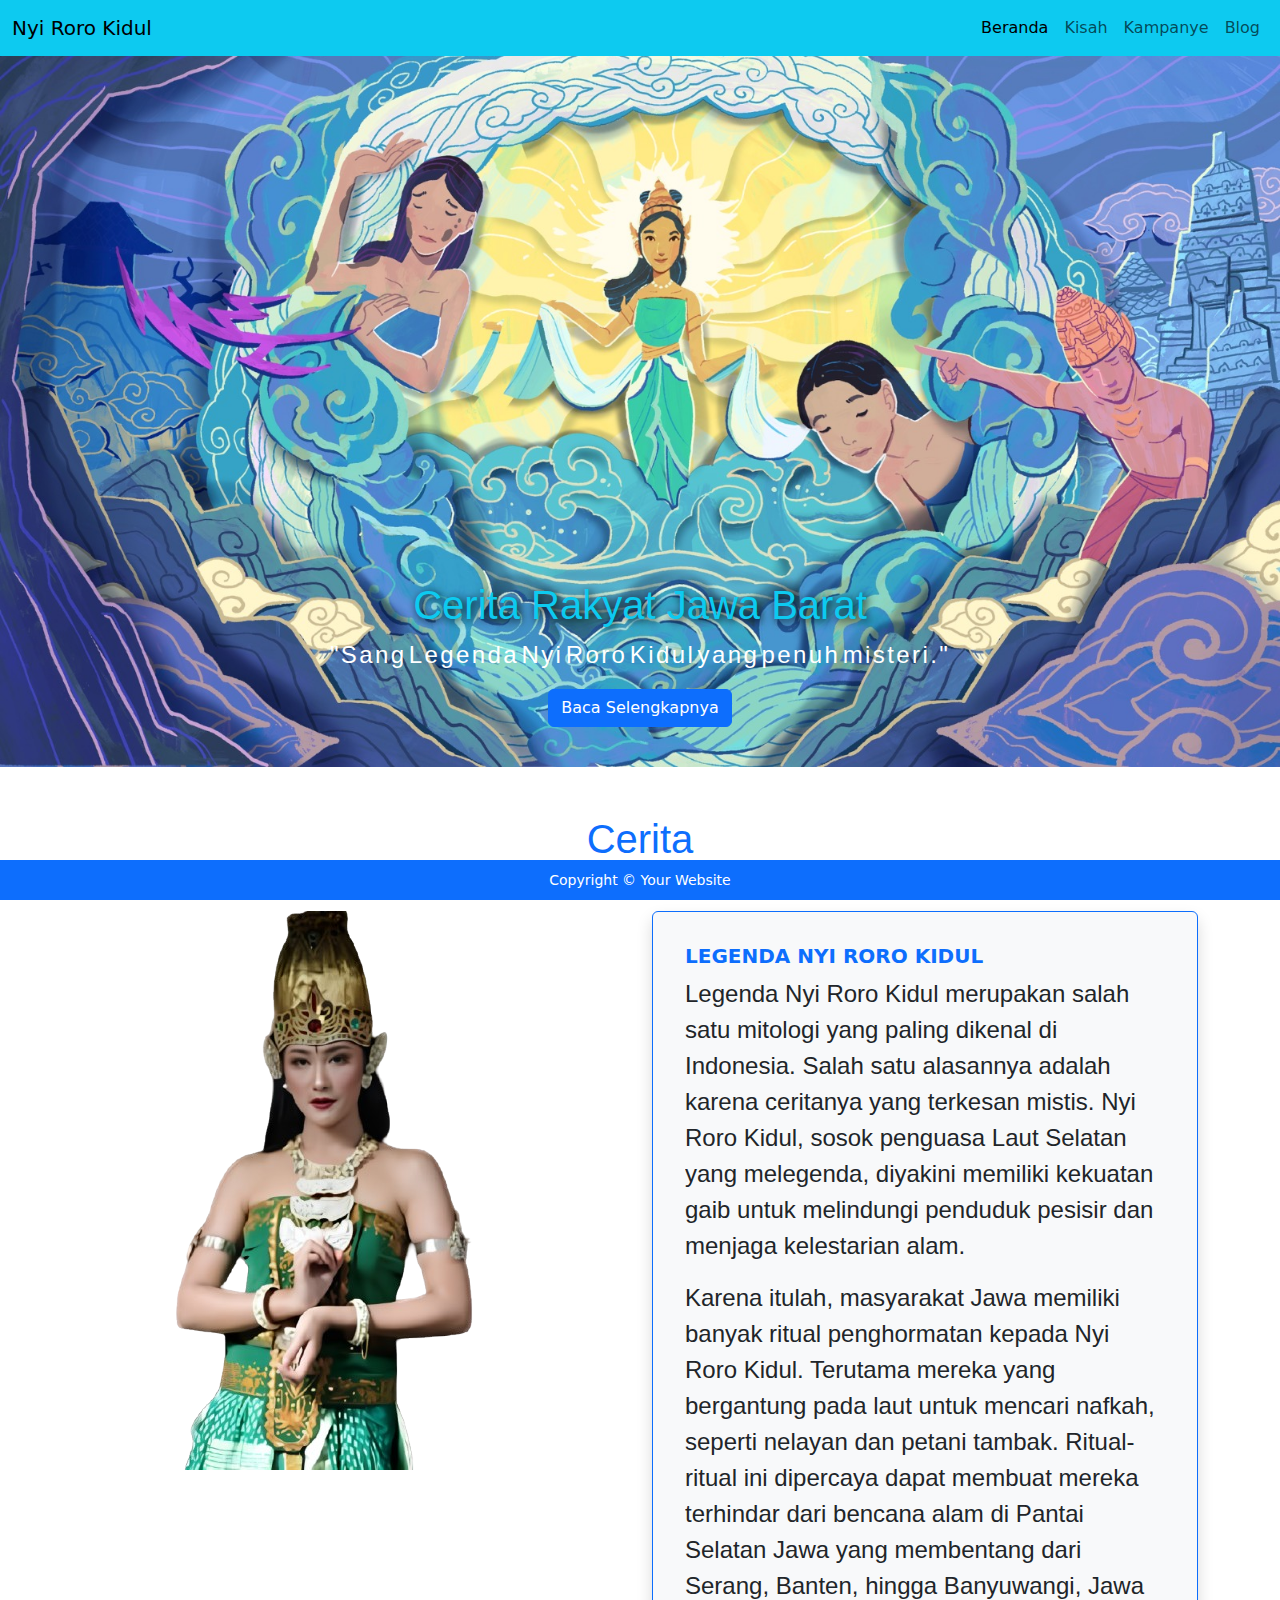
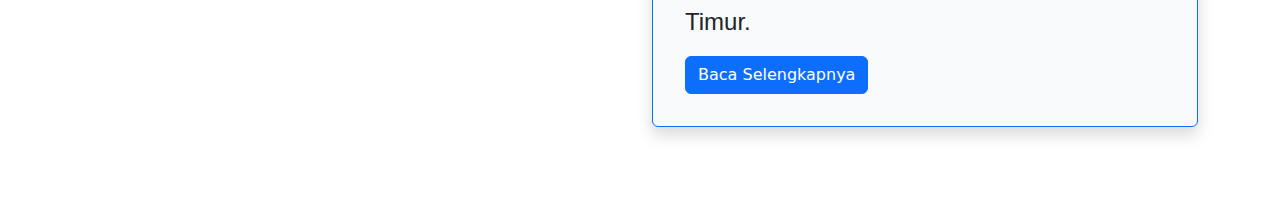
<file: index.html>
<!-- index.html -->
<!DOCTYPE html>
<html lang="en">
  <head>
    <meta charset="UTF-8" />
    <meta name="viewport" content="width=device-width, initial-scale=1.0" />
    <title>My Website</title>
    <link href="https://cdn.jsdelivr.net/npm/bootstrap@5.3.0/dist/css/bootstrap.min.css" rel="stylesheet" />
    <link rel="stylesheet" href="css/animations/text-jumping.css" />
  </head>
  <body>
    <!-- Tempat untuk navbar -->
    <div id="navbar"></div>
    <!-- Tempat untuk carousel -->
    <div id="carouselContainer"></div>

    <!-- Prolog Untuk Cerita  -->
    <div class="container my-5">
      <h1 class="text-center my-5 text-primary" id="h1-cerita">Cerita</h1>
      <div class="row">
          <div class="col-md-6">
              <img src="image/nyi-roro-kidul.png"  class="img-fluid rounded object-fit-cover" alt="Legenda Nyi Roro Kidul">
          </div>
          <div class="col-md-6">
              <div class="card shadow p-3 mb-5 bg-body-tertiary rounded border border-primary ">
                  <div class="card-body ">
                      <h5 class="card-title text-primary text-uppercase fw-bold">Legenda Nyi Roro Kidul</h5>
                      <p class="card-text text-start">
                          Legenda Nyi Roro Kidul merupakan salah satu mitologi yang paling dikenal di Indonesia. Salah satu alasannya adalah karena ceritanya yang terkesan mistis. Nyi Roro Kidul, sosok penguasa Laut Selatan yang melegenda, diyakini memiliki kekuatan gaib untuk melindungi penduduk pesisir dan menjaga kelestarian alam.
                      </p>
                      <p class="card-text">
                          Karena itulah, masyarakat Jawa memiliki banyak ritual penghormatan kepada Nyi Roro Kidul. Terutama mereka yang bergantung pada laut untuk mencari nafkah, seperti nelayan dan petani tambak. Ritual-ritual ini dipercaya dapat membuat mereka terhindar dari bencana alam di Pantai Selatan Jawa yang membentang dari Serang, Banten, hingga Banyuwangi, Jawa Timur.
                      </p>
                      <a href="https://indonesiakaya.com/pustaka-indonesia/cerita-rakyat-jawa-barat-legenda-nyi-roro-kidul/" target="_blank">
                          <button type="button" class="btn btn-primary">Baca Selengkapnya</button>
                      </a>
                  </div>
              </div>
          </div>
      </div>
  </div>


    <!-- Tempat untuk Footer -->
     <div id="footerContainer"></div>

     

    <!-- Bootstrap JS -->
    <script src="https://cdn.jsdelivr.net/npm/bootstrap@5.3.0/dist/js/bootstrap.bundle.min.js"></script>
    <script src="https://cdn.jsdelivr.net/npm/@popperjs/core@2.11.6/dist/umd/popper.min.js"></script>
    <!-- Custom JS untuk memuat navbar -->
    <script src="js/navbar.js"></script>
    <script src="js/caraousel.js"></script>
    <script src="js/footer.js"></script>
    <script src="js/animations/text-jumping.js"></script>
  </body>
</html>
</file>
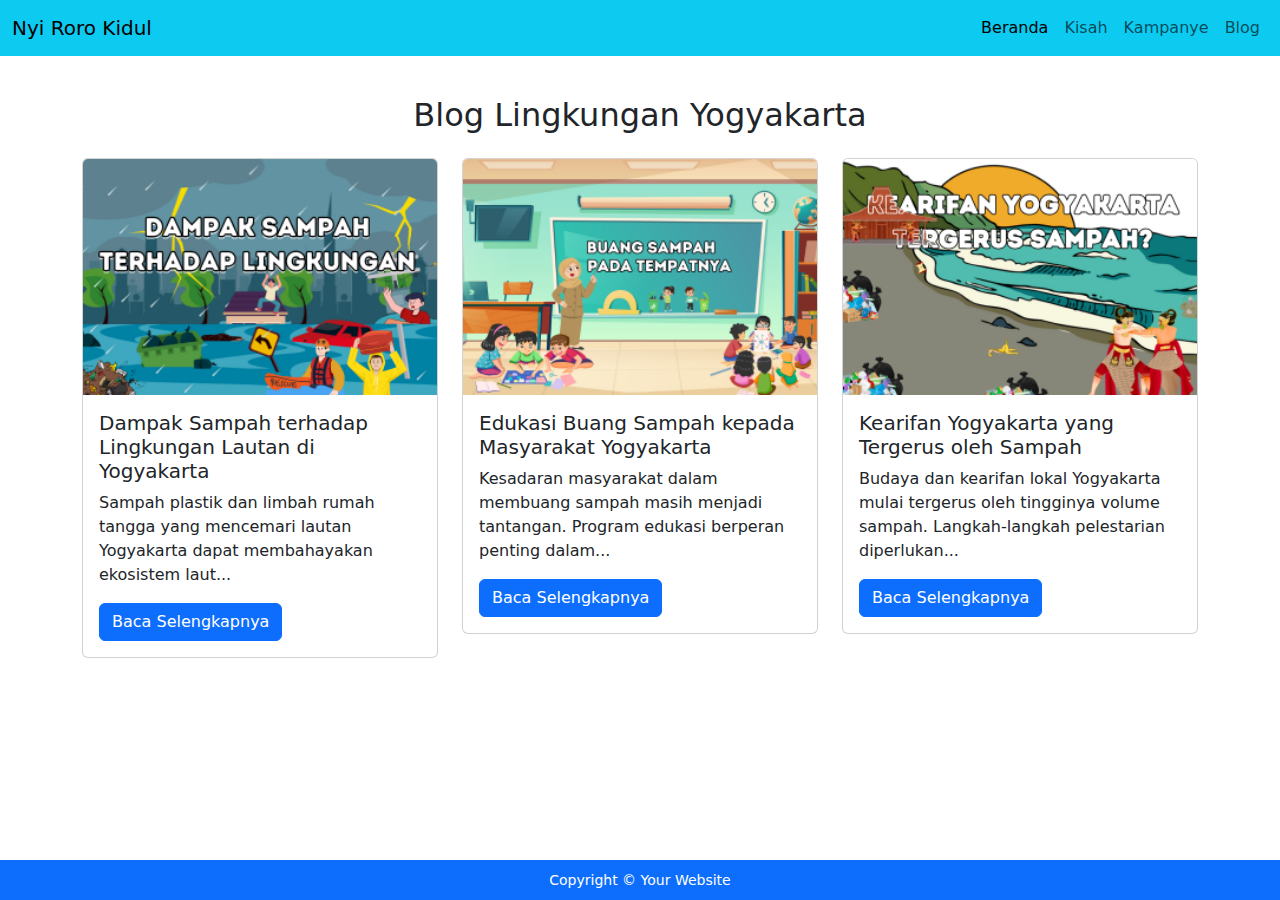
<file: blog.html>
<!DOCTYPE html>
<html lang="en">
<head>
    <meta charset="UTF-8">
    <meta name="viewport" content="width=device-width, initial-scale=1.0">
    <title>Blog</title>
    <link href="https://cdn.jsdelivr.net/npm/bootstrap@5.3.0/dist/css/bootstrap.min.css" rel="stylesheet" />
</head>
<body>
    <!-- Navbar Template -->
    <div id="navbar"></div>

    <!-- Blog Content -->
    <div class="container my-5 pt-5" >
        <h2 class="text-center mb-4">Blog Lingkungan Yogyakarta</h2>
        <div class="row">
            
            <!-- Blog 1 -->
            <div class="col-md-4">
                <div class="card mb-4">
                    <img src="image/blog/dampak-sampah.png" class="card-img-top" alt="Sampah di Laut">
                    <div class="card-body">
                        <h5 class="card-title">Dampak Sampah terhadap Lingkungan Lautan di Yogyakarta</h5>
                        <p class="card-text">Sampah plastik dan limbah rumah tangga yang mencemari lautan Yogyakarta dapat membahayakan ekosistem laut...</p>
                        <a href="https://kumparan.com/laila-wan/yogyakarta-darurat-sampah-apa-efek-bagi-kesehatan-22toBglomwW" target="_blank" class="btn btn-primary">Baca Selengkapnya</a>
                    </div>
                </div>
            </div>
            
            <!-- Blog 2 -->
            <div class="col-md-4">
                <div class="card mb-4">
                    <img src="image/blog/edukasi-buang-sampah.png" class="card-img-top" alt="Edukasi Buang Sampah">
                    <div class="card-body">
                        <h5 class="card-title">Edukasi Buang Sampah kepada Masyarakat Yogyakarta</h5>
                        <p class="card-text">Kesadaran masyarakat dalam membuang sampah masih menjadi tantangan. Program edukasi berperan penting dalam...</p>
                        <a href="https://dprd.jogjakota.go.id/detail/index/27637" class="btn btn-primary">Baca Selengkapnya</a>
                    </div>
                </div>
            </div>
            
            <!-- Blog 3 -->
            <div class="col-md-4">
                <div class="card mb-4">
                    <img src="image/blog/kearifan-yogyakarta.png" class="card-img-top" alt="Kearifan Lokal">
                    <div class="card-body">
                        <h5 class="card-title">Kearifan Yogyakarta yang Tergerus oleh Sampah</h5>
                        <p class="card-text">Budaya dan kearifan lokal Yogyakarta mulai tergerus oleh tingginya volume sampah. Langkah-langkah pelestarian diperlukan...</p>
                        <a href="https://www.panggungharjo.desa.id/gusti-marel-kebersamaan-dan-kearifan-lokal-kunci-untuk-mengatasi-masalah-sampah/" class="btn btn-primary">Baca Selengkapnya</a>
                    </div>
                </div>
            </div>
            
        </div>
    </div>



    <!-- Footer Template -->
    <div id="footerContainer"></div>


    <script src="https://cdn.jsdelivr.net/npm/bootstrap@5.3.0/dist/js/bootstrap.bundle.min.js"></script>
    <script src="https://cdn.jsdelivr.net/npm/@popperjs/core@2.11.6/dist/umd/popper.min.js"></script>
    <script src="js/navbar.js"></script>
    <script src="js/footer.js"></script>
</body>
</html>
</file>
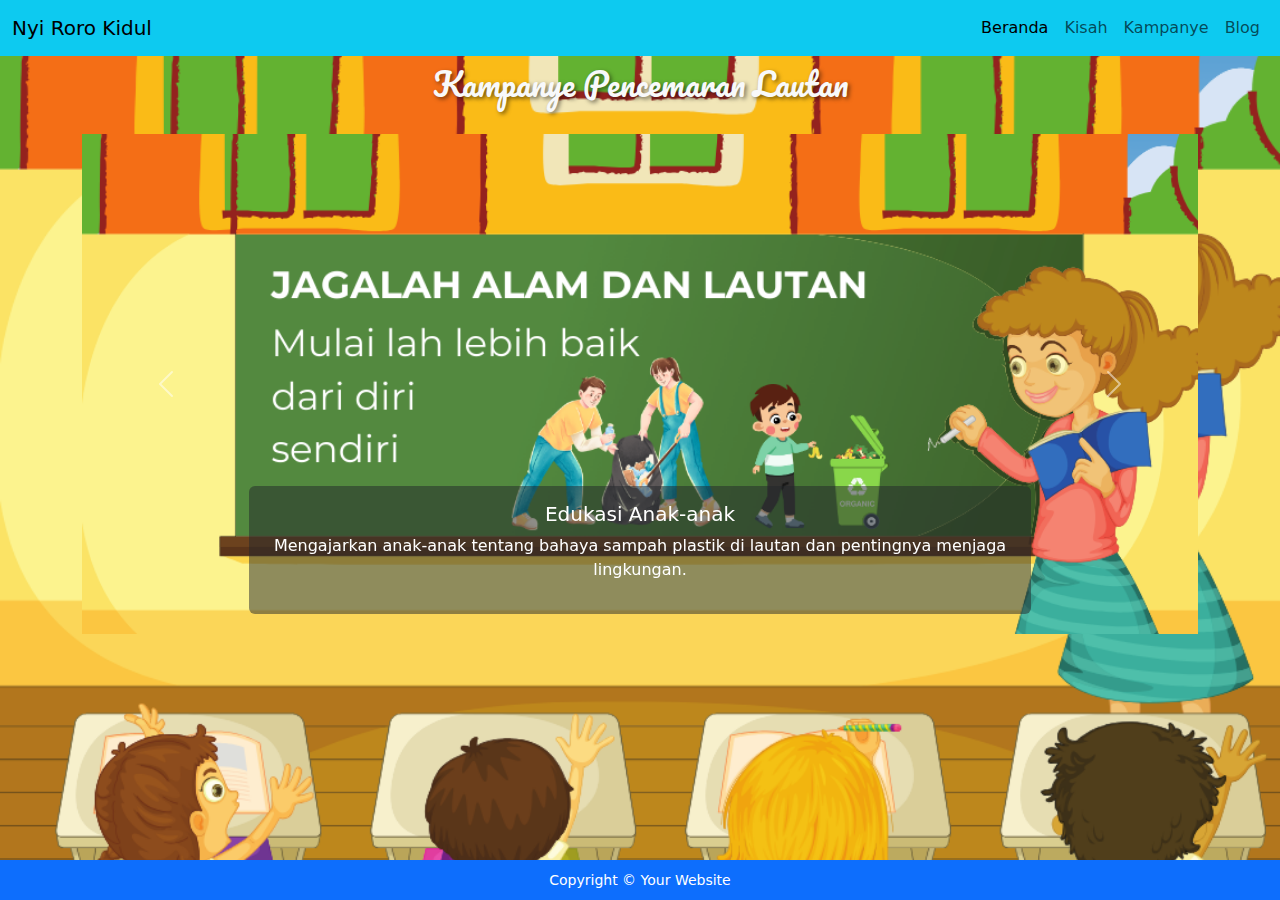
<file: kampanye.html>
<!DOCTYPE html>
<html lang="en">
  <head>
    <meta charset="UTF-8" />
    <meta name="viewport" content="width=device-width, initial-scale=1.0" />
    <title>Kampanye</title>
    <link rel="stylesheet" href="css/kampanye.css" />
    <link href="https://cdn.jsdelivr.net/npm/bootstrap@5.3.0/dist/css/bootstrap.min.css" rel="stylesheet" />
    <!-- GOOGLE FONT API -->
    <link href="https://fonts.googleapis.com/css2?family=Pacifico&display=swap" rel="stylesheet" />
  </head>
  <body id="kampanyeBody" style="background-image: url('./image/kampanye/anak-anak.png')">
    <!-- Navbar Template -->
    <div id="navbar"></div>

    <!-- <h1 class="mt-5">Aksi Kampanye untuk melindungi lautan</h1> -->

    <section class="container my-5 my-5">
      <h2 class="text-center my-3 py-3 text-light">Kampanye Pencemaran Lautan</h2>
      <div id="kampanyeCarousel" class="carousel slide" data-bs-ride="carousel">
        <div class="carousel-inner">
          <div class="carousel-item active" data-bg="anak-anak.png">
            <img src="image/kampanye/anak-anak.png" class="d-block w-100" alt="Edukasi Anak-anak" />
            <div class="carousel-caption d-block bg-dark bg-opacity-50 p-3 rounded">
              <h5>Edukasi Anak-anak</h5>
              <p>Mengajarkan anak-anak tentang bahaya sampah plastik di lautan dan pentingnya menjaga lingkungan.</p>
            </div>
          </div>
          <div class="carousel-item" data-bg="masyarakat-pesisir-pantai.png">
            <img src="image/kampanye/masyarakat-pesisir-pantai.png" class="d-block w-100" alt="Masyarakat Pesisir" />
            <div class="carousel-caption d-block bg-dark bg-opacity-50 p-3 rounded">
              <h5>Masyarakat Pesisir</h5>
              <p>Membantu masyarakat pesisir memahami dampak pencemaran laut terhadap kehidupan mereka.</p>
            </div>
          </div>
          <div class="carousel-item" data-bg="kampanye.png">
            <img src="image/kampanye/kampanye.png" class="d-block w-100" alt="Aksi Kampanye" />
            <div class="carousel-caption d-block bg-dark bg-opacity-50 p-3 rounded">
              <h5>Aksi Kampanye Pecinta Alam</h5>
              <p>Melibatkan pecinta alam dalam kegiatan pembersihan pantai dan penyuluhan lingkungan.</p>
            </div>
          </div>
          <div class="carousel-item" data-bg="turis.png">
            <img src="image/kampanye/turis.png" class="d-block w-100" alt="Turis di Pantai" />
            <div class="carousel-caption d-block bg-dark bg-opacity-50 p-3 rounded">
              <h5>Turis di Pantai</h5>
              <p>Mengajak wisatawan untuk tidak membuang sampah sembarangan dan peduli terhadap kebersihan pantai.</p>
            </div>
          </div>
          <div class="carousel-item" data-bg="pemerintah.png">
            <img src="image/kampanye/pemerintah.png" class="d-block w-100" alt="Aksi Pemerintah" />
            <div class="carousel-caption d-block bg-dark bg-opacity-50 p-3 rounded">
              <h5>Aksi Pemerintah</h5>
              <p>Mendukung kebijakan pemerintah dalam mengurangi pencemaran laut dengan regulasi yang ketat.</p>
            </div>
          </div>
        </div>
        <button class="carousel-control-prev" type="button" data-bs-target="#kampanyeCarousel" data-bs-slide="prev">
          <span class="carousel-control-prev-icon" aria-hidden="true"></span>
          <span class="visually-hidden">Previous</span>
        </button>
        <button class="carousel-control-next" type="button" data-bs-target="#kampanyeCarousel" data-bs-slide="next">
          <span class="carousel-control-next-icon" aria-hidden="true"></span>
          <span class="visually-hidden">Next</span>
        </button>
      </div>
    </section>

    <!-- Footer Template -->
    <div id="footerContainer"></div>

    <script src="https://cdn.jsdelivr.net/npm/bootstrap@5.3.0/dist/js/bootstrap.bundle.min.js"></script>
    <script src="https://cdn.jsdelivr.net/npm/@popperjs/core@2.11.6/dist/umd/popper.min.js"></script>

    <script src="./js/kampanye.js"></script>
    <script src="./js/navbar.js"></script>
    <script src="./js/footer.js"></script>
  </body>
</html>
</file>
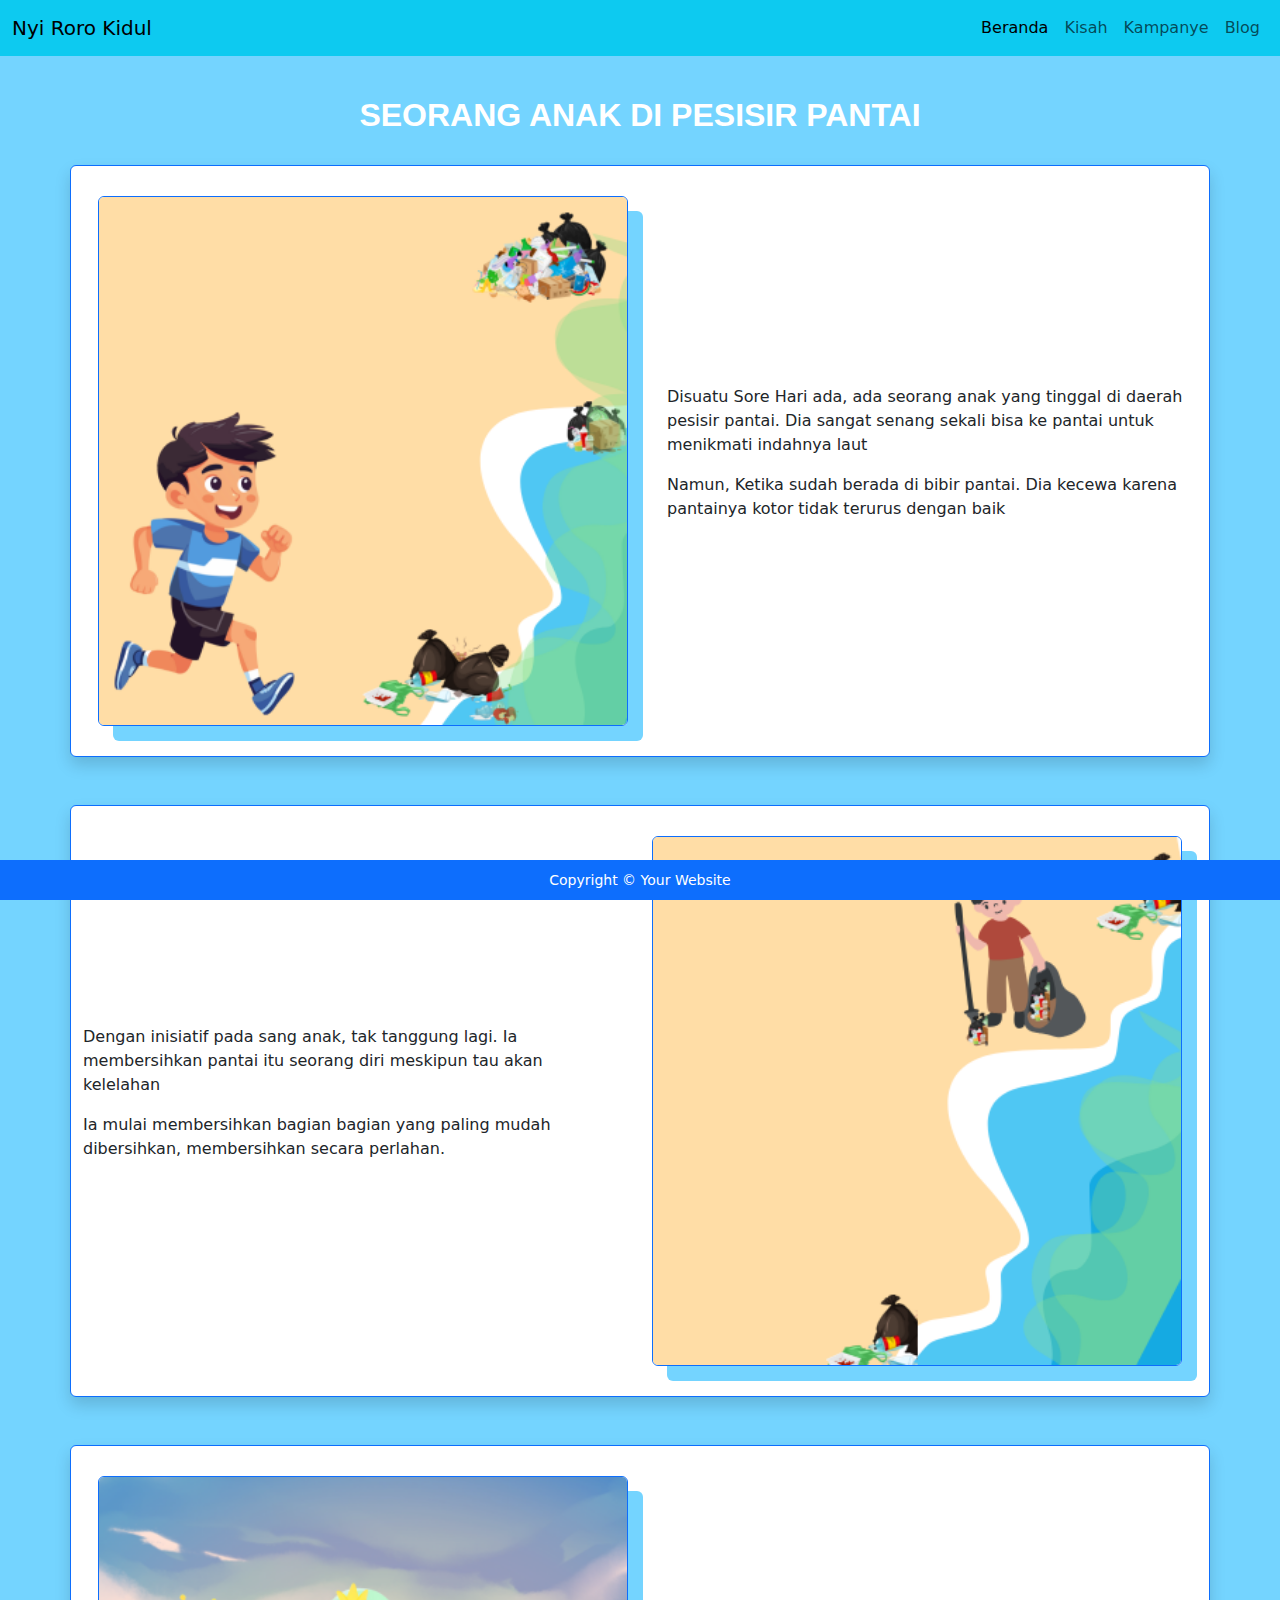
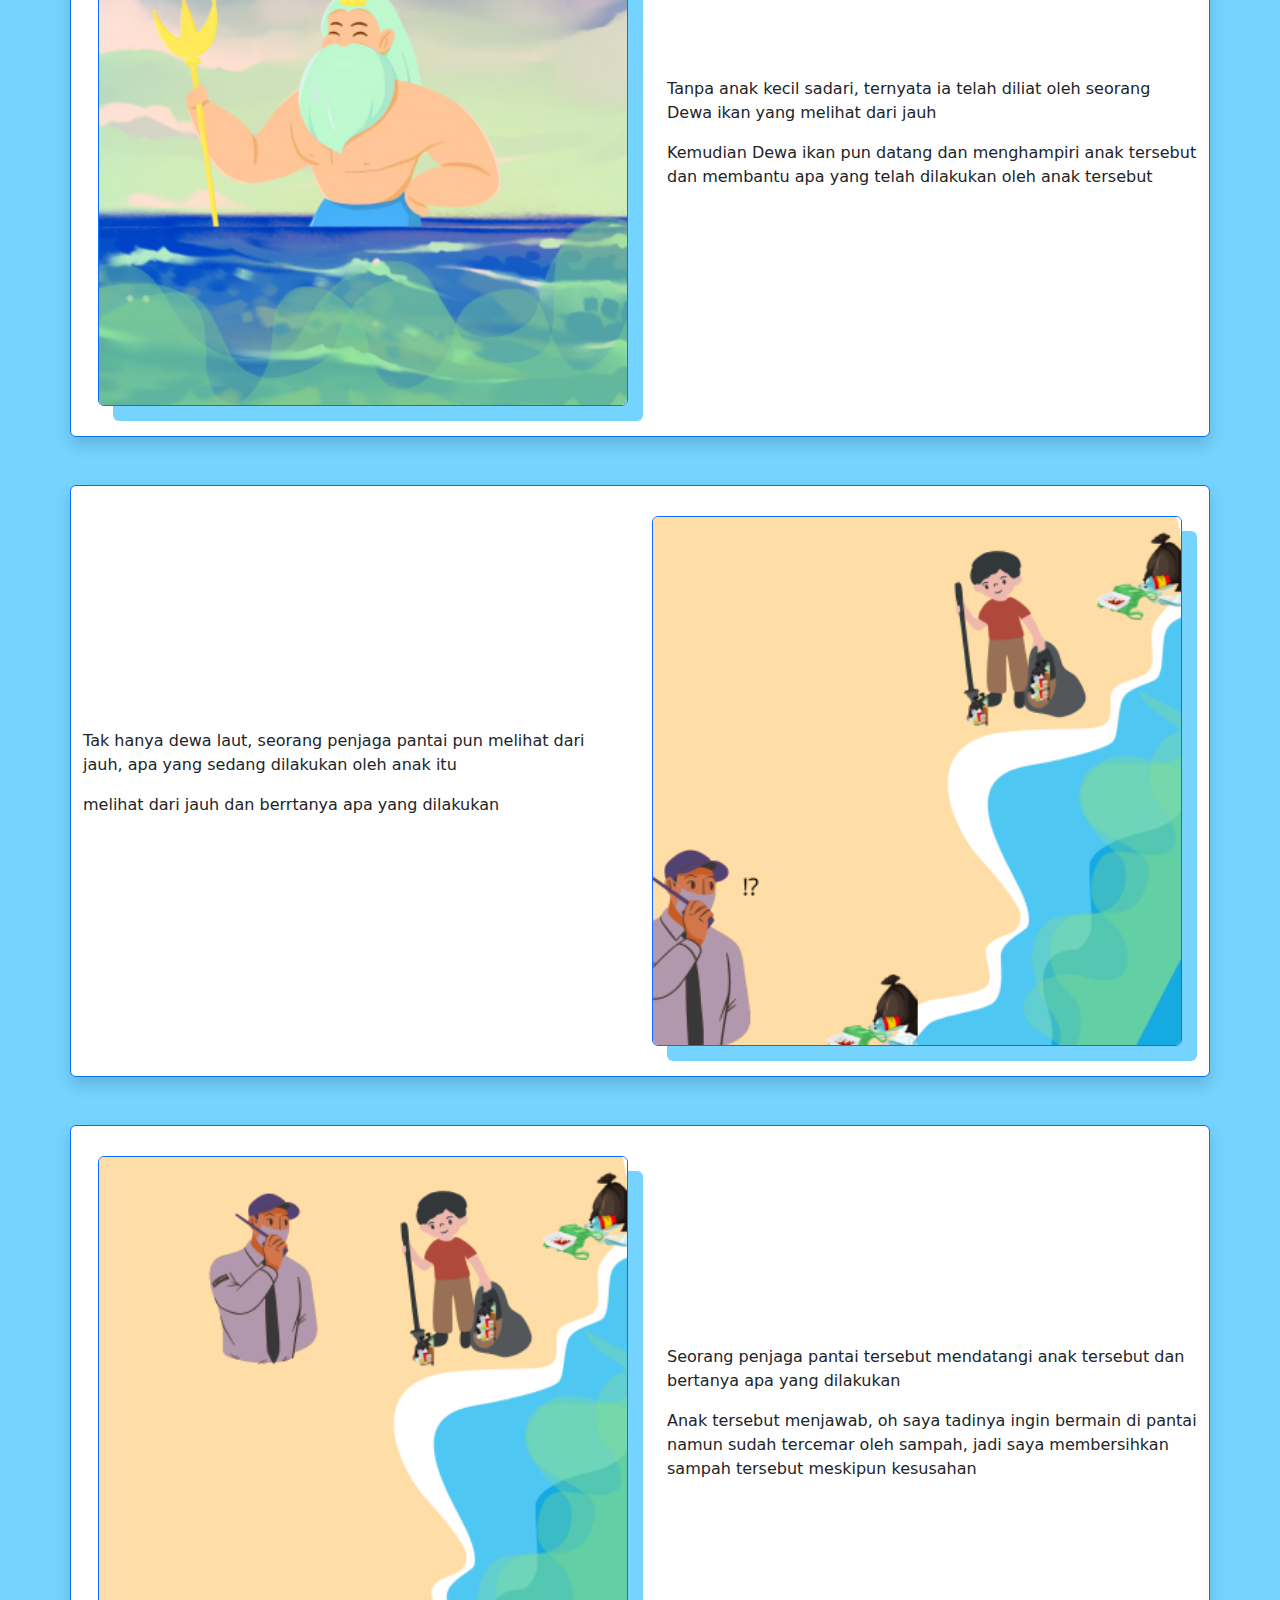
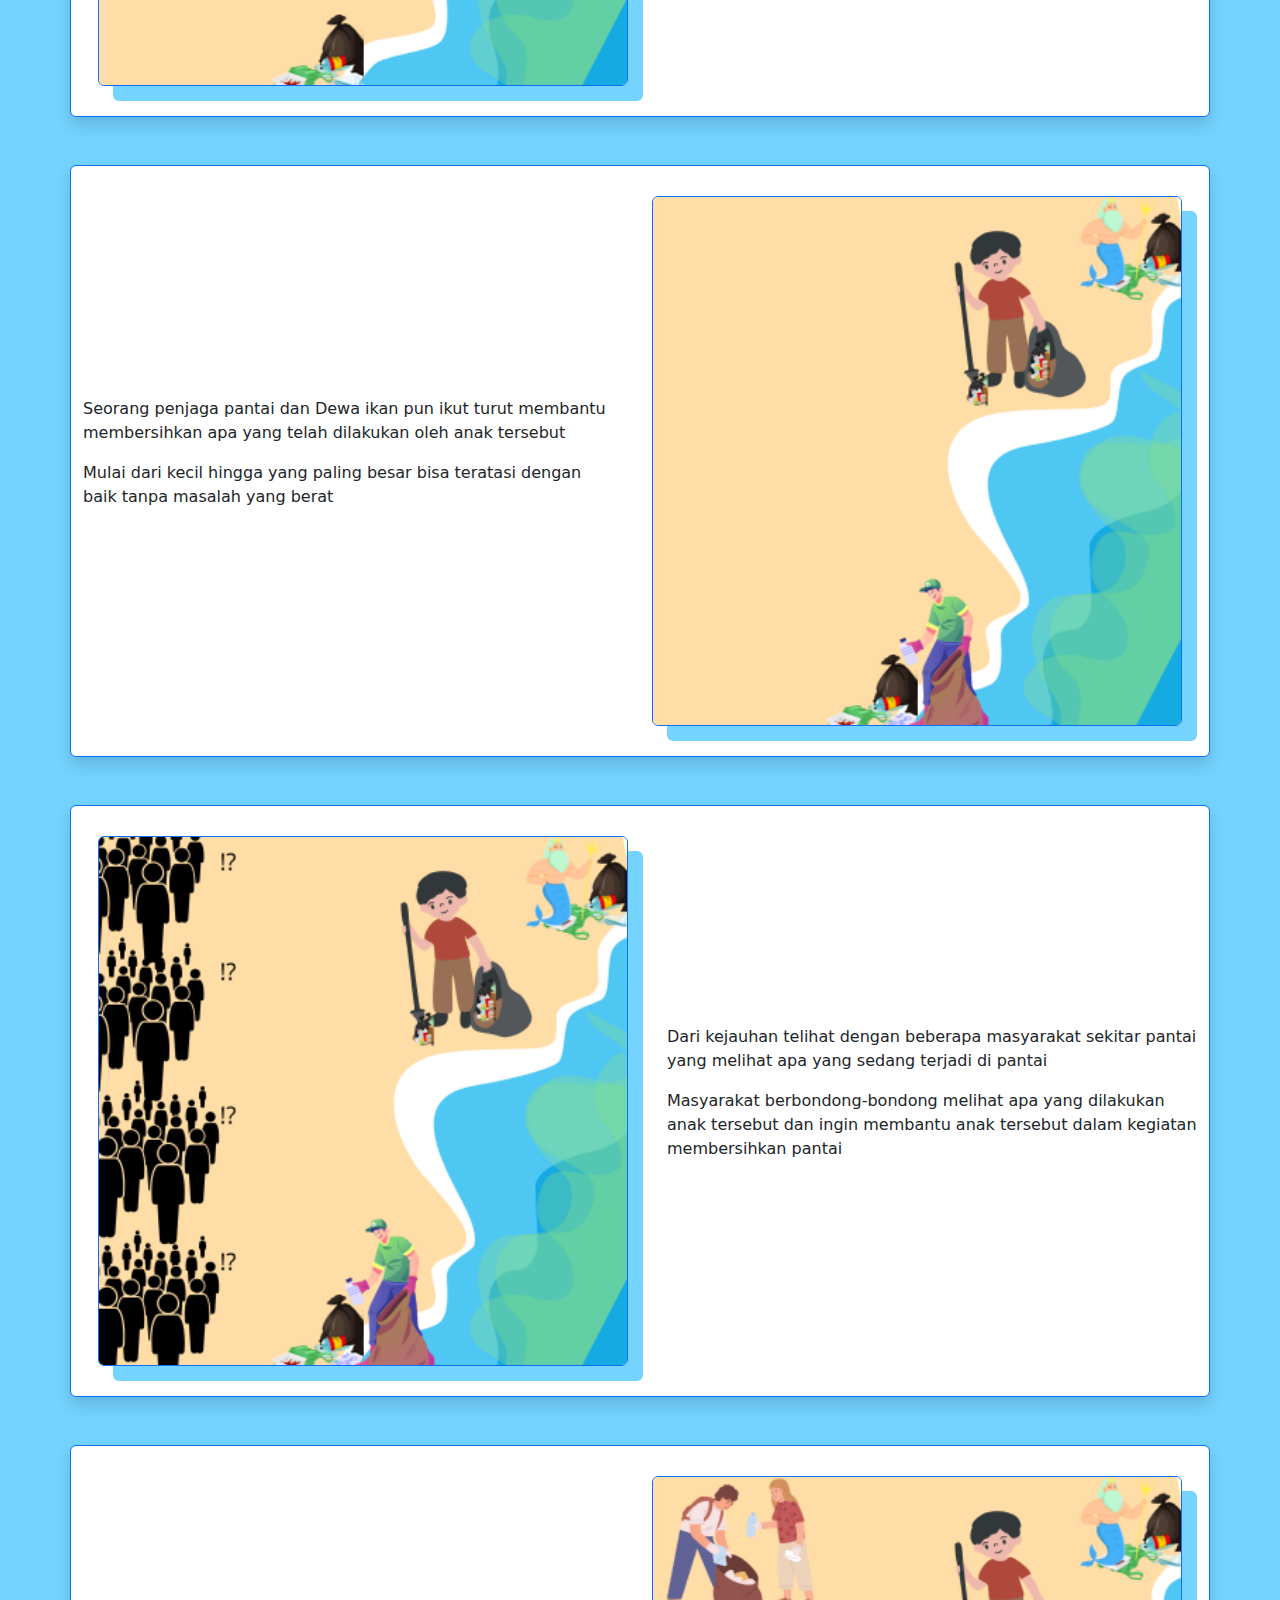
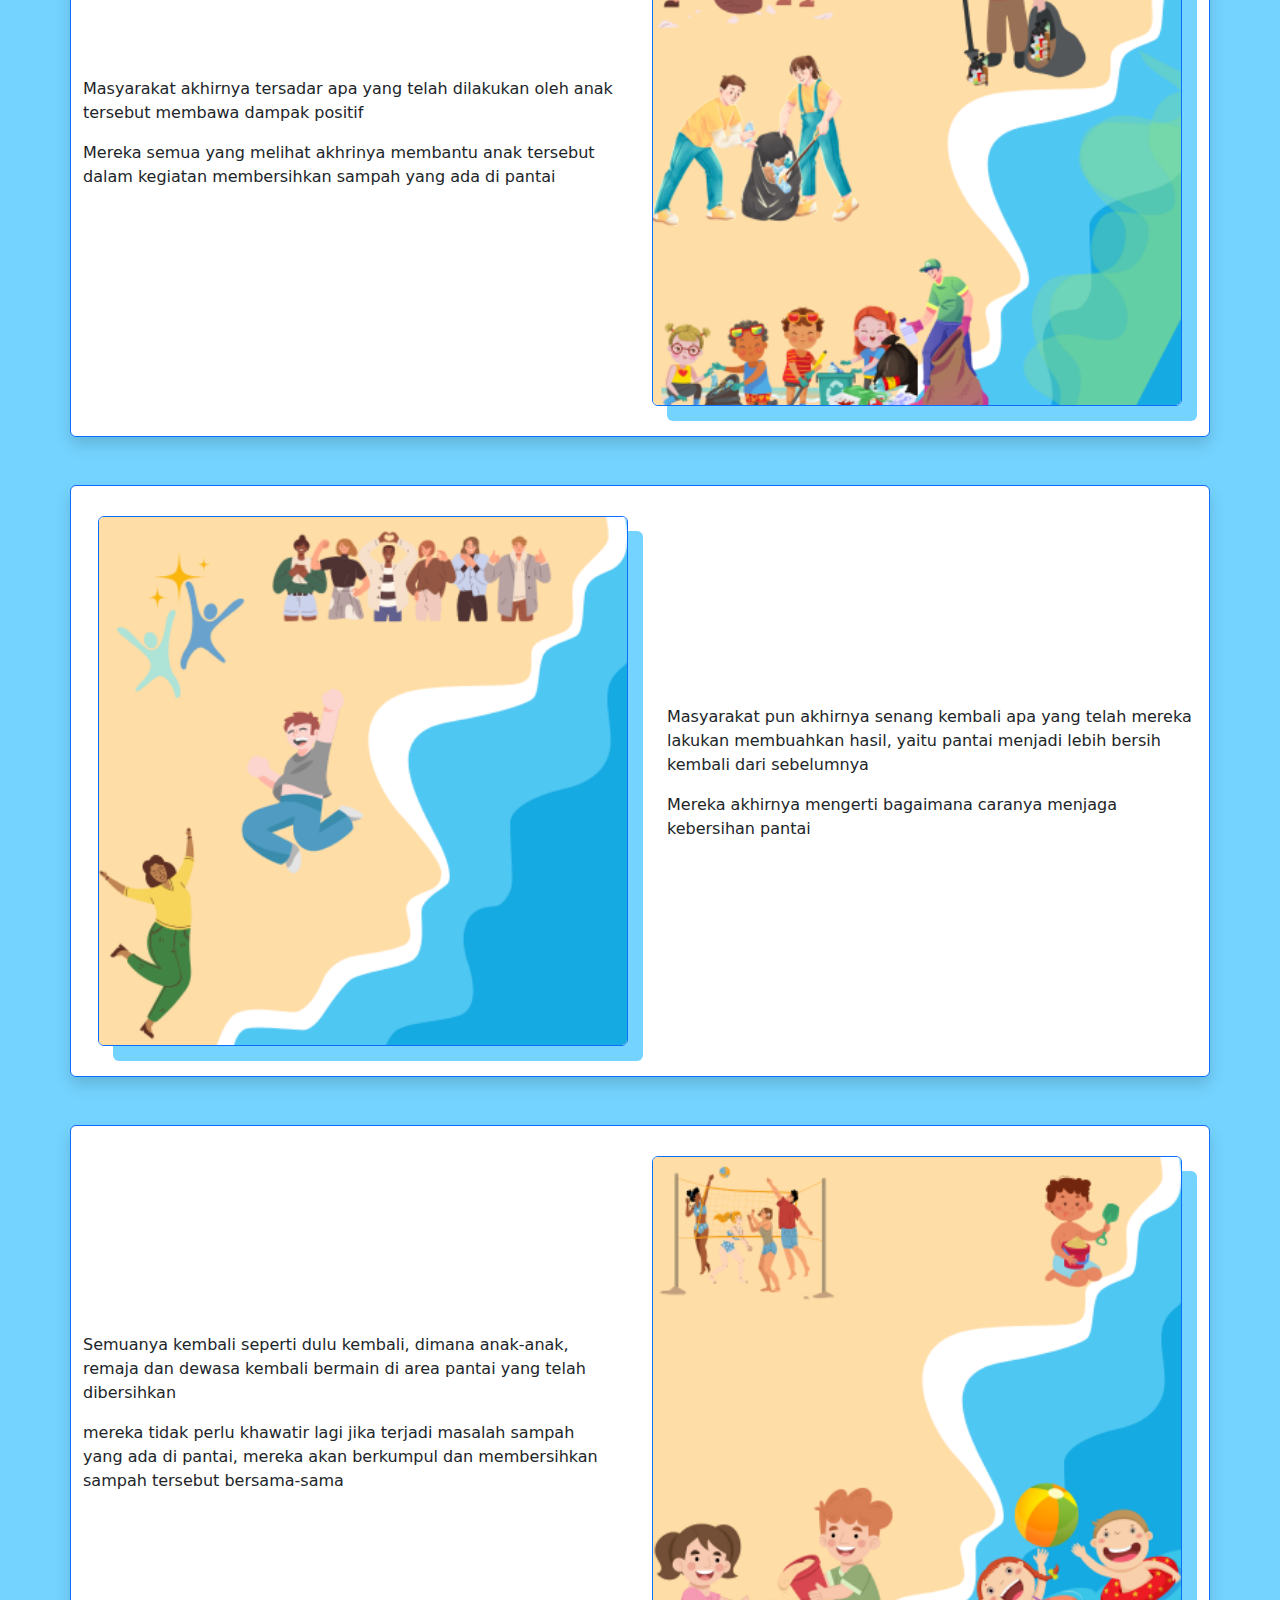
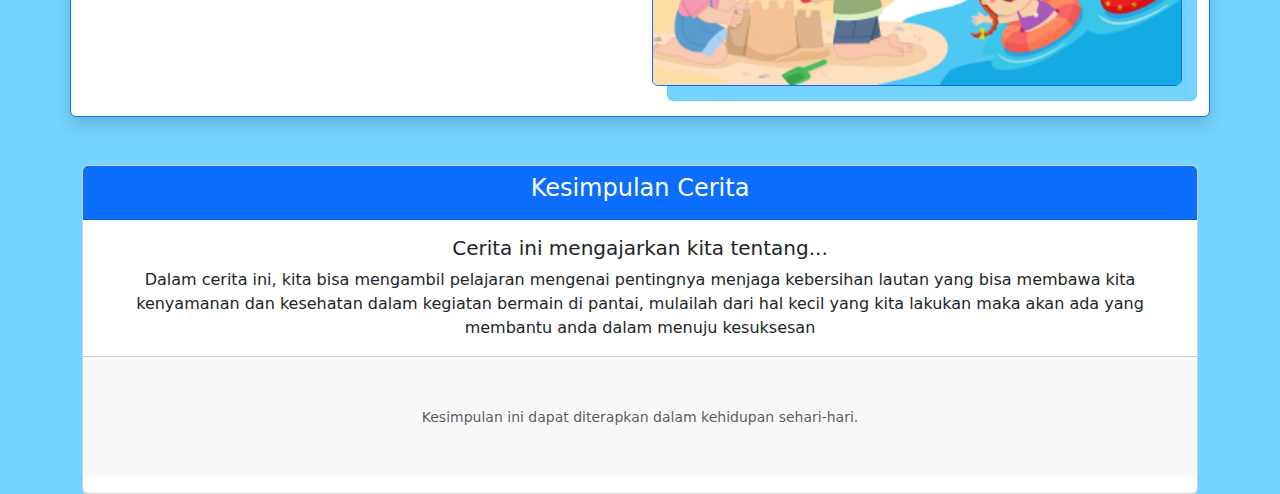
<file: kisah.html>
<!-- index.html -->
<!DOCTYPE html>
<html lang="en">
  <head>
    <meta charset="UTF-8" />
    <meta name="viewport" content="width=device-width, initial-scale=1.0" />
    <title>Kisah</title>
    <link href="https://cdn.jsdelivr.net/npm/bootstrap@5.3.0/dist/css/bootstrap.min.css" rel="stylesheet" />
    <!-- <link rel="stylesheet" href="css/animations/text-jumping.css" /> -->
    <link rel="stylesheet" href="css/kisah.css" />
  </head>

  <style></style>
  <body>
    <!-- Tempat untuk navbar -->
    <div id="navbar"></div>

    <h1 id="h1-cerita" class="mb-3 mt-5 text-center ">SEORANG ANAK DI PESISIR PANTAI</h1>

    <div class="container shadow shadow-2 mb-5 rounded border border-primary ">
        <div class="row">
            <div class="col object d-flex flex-column justify-content-center">
                <img src="./image/animasi/animasi.png" alt="zoom" class="alignleft size-medium wp-image-7000 border border-primary rounded"  />
            </div>
            <div class="col text d-flex flex-column justify-content-center">
                <p>Disuatu Sore Hari ada, ada seorang anak yang tinggal di daerah pesisir pantai. Dia sangat senang sekali bisa ke pantai untuk menikmati indahnya laut</p> <p> Namun, Ketika sudah berada di bibir pantai. Dia kecewa karena pantainya kotor tidak terurus dengan baik</p>
            </div>
        </div>
    </div>
    <div class="container shadow shadow-2 mb-5 rounded border border-primary ">
      <div class="row">
        <div class="col text d-flex flex-column justify-content-center">
          <p>Dengan inisiatif pada sang anak, tak tanggung lagi. Ia membersihkan pantai itu seorang diri meskipun tau akan kelelahan</p> <p> Ia mulai membersihkan bagian bagian yang paling mudah dibersihkan, membersihkan secara perlahan.</p>
        </div>
        <div class="col object d-flex flex-column justify-content-center">
          <img src="./image/animasi/2.png" alt="zoom" class="alignleft size-medium wp-image-7000 border border-primary rounded  "  />
        </div>       
      </div>
    </div>
    <div class="container shadow shadow-2 mb-5 rounded border border-primary ">
      <div class="row">
        <div class="col object d-flex flex-column justify-content-center">
          <img src="./image/animasi/3.png" alt="zoom" class="alignleft size-medium wp-image-7000 border border-primary rounded  "  />
        </div>
        <div class="col text d-flex flex-column justify-content-center">
          <p>Tanpa anak kecil sadari, ternyata ia telah diliat oleh seorang Dewa ikan yang melihat dari jauh</p> <p>Kemudian Dewa ikan pun datang dan menghampiri anak tersebut dan membantu apa yang telah dilakukan oleh anak tersebut</p>
        </div>
      </div>
    </div>
    <div class="container shadow shadow-2 mb-5 rounded border border-primary ">
      <div class="row">
        <div class="col text d-flex flex-column justify-content-center">
          <p>Tak hanya dewa laut, seorang penjaga pantai pun melihat dari jauh, apa yang sedang dilakukan oleh anak itu</p> <p> melihat dari jauh dan berrtanya apa yang dilakukan</p>
        </div>
        <div class="col object d-flex flex-column justify-content-center">
          <img src="./image/animasi/4.png" alt="zoom" class="alignleft size-medium wp-image-7000 border border-primary rounded  "  />
        </div>       
      </div>
    </div>
    <div class="container shadow shadow-2 mb-5 rounded border border-primary ">
      <div class="row">
        <div class="col object d-flex flex-column justify-content-center">
          <img src="./image/animasi/5.png" alt="zoom" class="alignleft size-medium wp-image-7000 border border-primary rounded  "  />
        </div>
        <div class="col text d-flex flex-column justify-content-center">
          <p>Seorang penjaga pantai tersebut mendatangi anak tersebut dan bertanya apa yang dilakukan</p> <p>Anak tersebut menjawab, oh saya tadinya ingin bermain di pantai namun sudah tercemar oleh sampah, jadi saya membersihkan sampah tersebut meskipun kesusahan </p>
        </div>
      </div>
    </div>
    <div class="container shadow shadow-2 mb-5 rounded border border-primary ">
      <div class="row">
        <div class="col text d-flex flex-column justify-content-center">
          <p>Seorang penjaga pantai dan Dewa ikan pun ikut turut membantu membersihkan apa yang telah dilakukan oleh anak tersebut</p> <p>Mulai dari kecil hingga yang paling besar bisa teratasi dengan baik tanpa masalah yang berat</p>
        </div>
        <div class="col object d-flex flex-column justify-content-center">
          <img src="./image/animasi/6.png" alt="zoom" class="alignleft size-medium wp-image-7000 border border-primary rounded  "  />
        </div>       
      </div>
    </div>
    <div class="container shadow shadow-2 mb-5 rounded border border-primary ">
      <div class="row">
        <div class="col object d-flex flex-column justify-content-center">
          <img src="./image/animasi/7.png" alt="zoom" class="alignleft size-medium wp-image-7000 border border-primary rounded"/>
        </div>
        <div class="col text d-flex flex-column justify-content-center">
          <p>Dari kejauhan telihat dengan beberapa masyarakat sekitar pantai yang melihat apa yang sedang terjadi di pantai</p> <p> Masyarakat berbondong-bondong melihat apa yang dilakukan anak tersebut dan ingin membantu anak tersebut dalam kegiatan membersihkan pantai </p>
        </div>
      </div>
    </div>
    <div class="container shadow shadow-2 mb-5 rounded border border-primary ">
      <div class="row">
        <div class="col text d-flex flex-column justify-content-center">
          <p>Masyarakat akhirnya tersadar apa yang telah dilakukan oleh anak tersebut membawa dampak positif</p> <p>Mereka semua yang melihat akhrinya membantu anak tersebut dalam kegiatan membersihkan sampah yang ada di pantai </p>
        </div>
        <div class="col object d-flex flex-column justify-content-center">
          <img src="./image/animasi/8.png" alt="zoom" class="alignleft size-medium wp-image-7000 border border-primary rounded  "  />
        </div>       
      </div>
    </div>
    <div class="container shadow shadow-2 mb-5 rounded border border-primary ">
      <div class="row">
        <div class="col object d-flex flex-column justify-content-center">
          <img src="./image/animasi/9.png" alt="zoom" class="alignleft size-medium wp-image-7000 border border-primary rounded  "  />
        </div>
        <div class="col text d-flex flex-column justify-content-center">
          <p>Masyarakat pun akhirnya senang kembali apa yang telah mereka lakukan membuahkan hasil, yaitu pantai menjadi lebih bersih kembali dari sebelumnya</p> <p> Mereka akhirnya mengerti bagaimana caranya menjaga kebersihan pantai</p>
        </div>
      </div>
    </div>
    <div class="container shadow shadow-2 mb-5 rounded border border-primary ">
      <div class="row">
        <div class="col text d-flex flex-column justify-content-center">
          <p>Semuanya kembali seperti dulu kembali, dimana anak-anak, remaja dan dewasa kembali bermain di area pantai yang telah dibersihkan</p> <p>mereka tidak perlu khawatir lagi jika terjadi masalah sampah yang ada di pantai, mereka akan berkumpul dan membersihkan sampah tersebut bersama-sama</p>
        </div>
        <div class="col object d-flex flex-column justify-content-center">
          <img src="./image/animasi/10.png" alt="zoom" class="alignleft size-medium wp-image-7000 border border-primary rounded "  />
        </div>       
      </div>
    </div>

    <div class="container mt-5">
        <!-- Card Section -->
        <div class="card">
            <div class="card-header bg-primary text-white text-center">
                <h4>Kesimpulan Cerita</h4>
            </div>
            <div class="card-body">
                <h5 class="card-title text-center">Cerita ini mengajarkan kita tentang...</h5>
                <p class="card-text text-center">
                    Dalam cerita ini, kita bisa mengambil pelajaran mengenai pentingnya menjaga kebersihan lautan 
                    yang bisa membawa kita kenyamanan dan kesehatan dalam kegiatan bermain di pantai, mulailah dari 
                    hal kecil yang kita lakukan maka akan ada yang membantu anda dalam menuju kesuksesan
                </p>
            </div>
            <div class="card-footer text-muted text-center mb-3 py-5">
                <small>Kesimpulan ini dapat diterapkan dalam kehidupan sehari-hari.</small>
            </div>
        </div>
    </div>


    <!-- Tempat untuk Footer -->
    <div id="footerContainer"></div>

    <!-- Bootstrap JS -->
    <script src="https://cdn.jsdelivr.net/npm/bootstrap@5.3.0/dist/js/bootstrap.bundle.min.js"></script>
    <script src="https://cdn.jsdelivr.net/npm/@popperjs/core@2.11.6/dist/umd/popper.min.js"></script>
    <!-- Custom JS untuk memuat navbar -->
    <script src="js/navbar.js"></script>
    <script src="js/kisah.js"></script>
    <script src="js/footer.js"></script>
  </body>
</html>
</file>
<file: css/animations/text-jumping.css>
/* Container untuk paragraf */
p {
  font-size: 24px;
  font-family: Arial, sans-serif;
  overflow: hidden; /* Memastikan teks tidak keluar dari container */
}

/* Style untuk setiap huruf */
p span {
  display: inline-block;
  position: relative;
  margin-right: 0.1em; /* Adjust the spacing as needed */
  animation: jump 0.5s ease-in-out infinite alternate;
}

.animated-text span {
  display: inline-block;
  margin-right: 0.1em; /* Adjust the spacing as needed */
  animation: jump 0.5s ease infinite;
}


h1 {
    text-shadow: 2px 2px 8px #000000;
    font-family:'Lucida Sans', 'Lucida Sans Regular', 'Lucida Grande', 'Lucida Sans Unicode', Geneva, Verdana, sans-serif
  }
  
  #h1-cerita{
  text-shadow: 2px 2px 8px #ffffff;
  font-family:'Lucida Sans', 'Lucida Sans Regular', 'Lucida Grande', 'Lucida Sans Unicode', Geneva, Verdana, sans-serif
  
}

/* Animasi lompat untuk setiap huruf */
@keyframes jump {
  0% {
    transform: translateY(0);
  }
  100% {
    transform: translateY(-20px);
  }
}

@keyframes jump {
  0%,
  100% {
    transform: translateY(0);
  }
  50% {
    transform: translateY(-10px);
  }
}
</file>
<file: css/kampanye.css>
body {
  transition: background-image 0.5s ease-in-out;
  background-size: cover;
  background-position: center;
}
.carousel-item img {
  max-height: 500px;
  object-fit: cover;
  max-width: 1400px;
}
.carousel-caption {
  display: flex;
  flex-direction: column;
  align-items: center;
  justify-content: center;
  text-align: center;
  background: rgba(0, 0, 0, 0.5);
  padding: 10px;
  border-radius: 10px;
}

h2 {
    /* margin-top: 3rem; */
    font-size: 10rem;
    font-family: 'Pacifico', cursive; /* Example ocean-themed font */
    color: #0077be; /* Ocean blue color */
    text-shadow: 2px 2px 4px rgba(0, 0, 0, 0.5);
}
</file>
<file: css/kisah.css>
body{
    background-color: #74D4FF;
    scroll-behavior: smooth;
  }

  #h1-cerita{
    text-align:center;
    padding: 15px 0;
    text-transform:uppercase;
    font-weight: 700;
    font-family: 'Segoe UI', Tahoma, Geneva, Verdana, sans-serif;
    font-size: 2rem;
    padding-top: 3rem;
    color: white;
  }
  
  .shadow-2{
    margin-top: 15px;
    margin-bottom: 15px;
    background-color: white;
    .object{
      margin: 30px 15px;
      img{
         box-shadow: 15px 15px #74D4FF;
      }
    }
    &:nth-child(2){
      .object{
      margin: 30px 15px;
      img{
         box-shadow: 15px 15px blue;
      }
    }
    }
  }


  /* Responsif */
  @media (max-width: 768px) {
    .col {
        flex: 0 0 100%;
    }

    .col img{
        width: 80%;
        max-width: 500px; /* Batasi lebar maksimum gambar */
        height: auto;
        border: 2px solid #007bff;
        border-radius: 10px;
        display: block;
        /* margin: 0 auto;  */
        margin-left: 2.5rem;
    }

    .col p{
        font-size: 1rem;
        text-align: center;
        margin: 1rem 0 1rem 0;
        font-family:sans-serif;
    }
}
</file>
